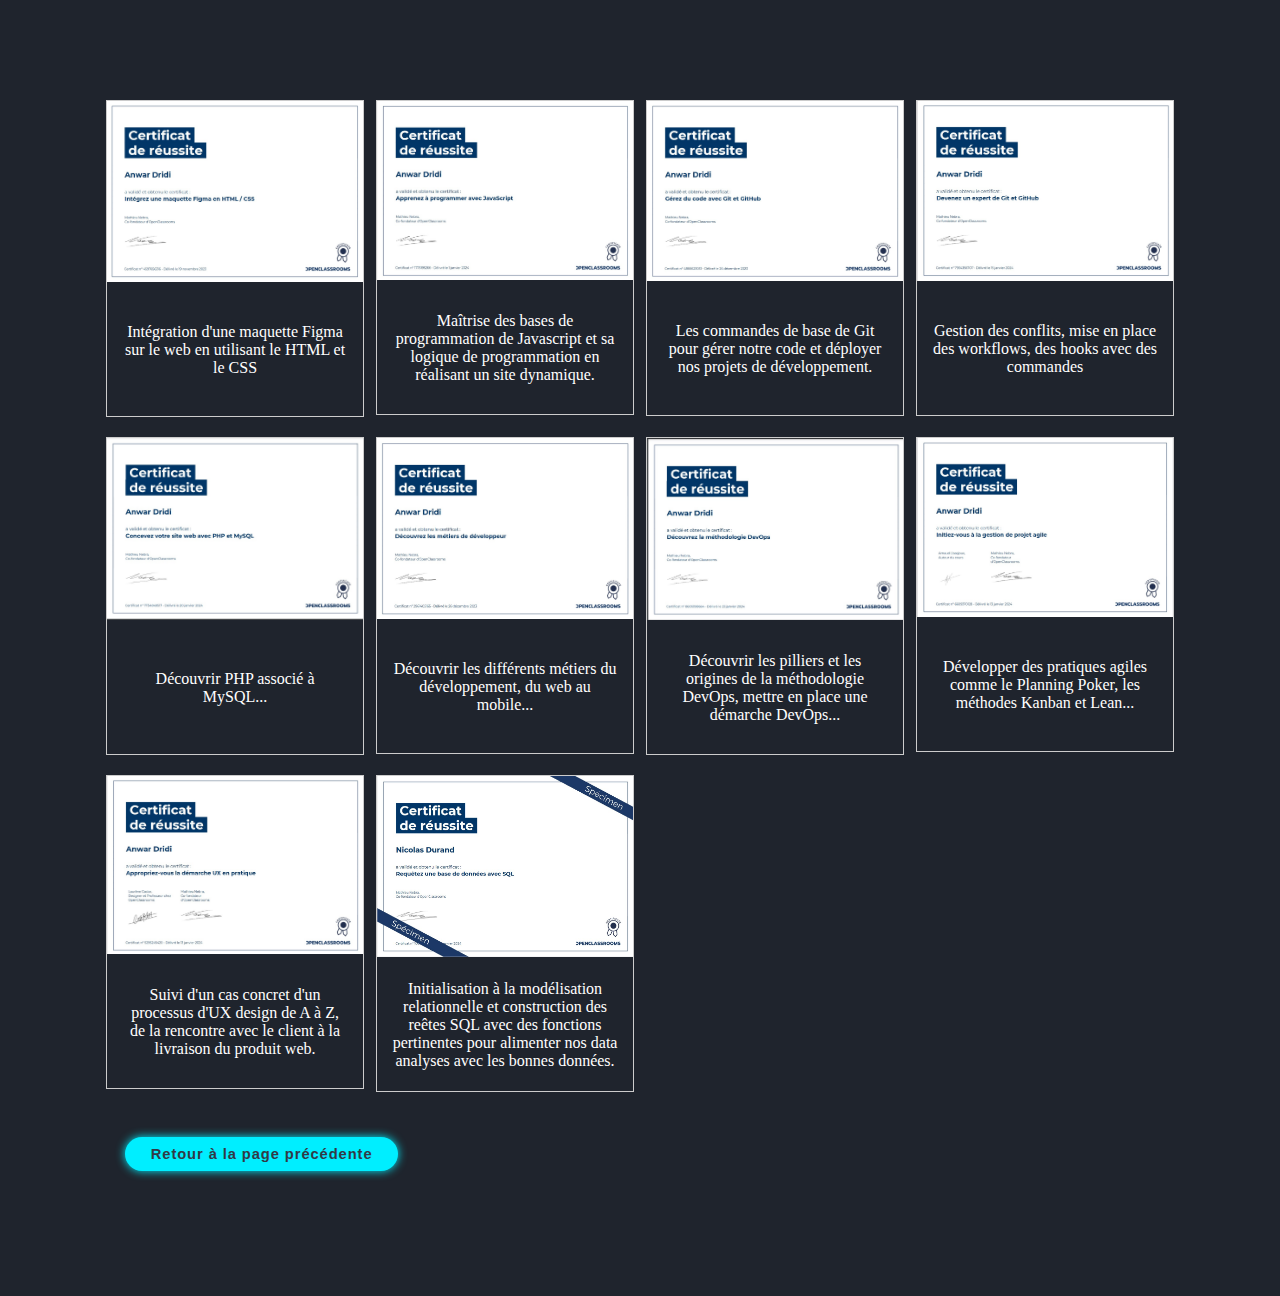
<file: certification.html>
<!DOCTYPE html>
<html lang="en">
<head>
  <meta charset="UTF-8">
  <meta name="viewport" content="width=device-width, initial-scale=1.0">
  <meta name="descpription" content="J'ai consolidé mes compétences grâce à des 
  certifications obtenues sur des plateformes de formation telles qu'OpenClassrooms,
   où j'ai approfondi mes connaissances en développement et en méthodologies de travail.">
   <!--dans le content mettre la 
      descrption plus marketing (160/165 caractére visible dans la recherche google
    )-->
  <title>plus de certification</title>
  <link rel="stylesheet" href="certification.css">
</head>
<body>
  
  <div class="responsive">
    <div class="gallery">
      <a target="_blank" href="imgCertif/expert_git.jpg">
        <img src="imgCertif/expert_git.jpg" alt="Cinque Terre">
      </a>
      <div class="desc">Gestion des conflits, mise en place des workflows,
         des hooks avec des commandes </div>
    </div>
  </div>
  
  <div class="responsive">
    <div class="gallery">
      <a target="_blank" href="imgCertif/git_github.jpg">
        <img src="imgCertif/git_github.jpg" alt="Cinque Terre">
      </a>
      <div class="desc">Les commandes de base de Git pour gérer notre code et déployer nos projets de développement.</div>
    </div>
  </div>
  
  <div class="responsive">
    <div class="gallery">
      <a target="_blank" href="imgCertif/JS.jpg">
        <img src="imgCertif/JS.jpg" alt="Cinque Terre">
      </a>
      <div class="desc">Maîtrise des bases de programmation de Javascript et sa logique de programmation 
        en réalisant un site dynamique.
      </div>
    </div>
  </div>
  
  <div class="responsive">
    <div class="gallery">
      <a target="_blank" href="imgCertif/maquette_figma.jpg">
        <img src="imgCertif/maquette_figma.jpg" alt="Cinque Terre">
      </a>
      <div class="desc">Intégration d'une maquette Figma sur le web en utilisant le HTML et le CSS</div>
    </div>
  </div>
  
  <div class="responsive">
    <div class="gallery">
      <a target="_blank" href="imgCertif/méthode_agile.jpg">
        <img src="imgCertif/méthode_agile.jpg" alt="Cinque Terre">
      </a>
      <div class="desc">Développer des pratiques agiles comme le Planning Poker, les méthodes Kanban et Lean...</div>
    </div>
  </div>
  
  <div class="responsive">
    <div class="gallery">
      <a target="_blank" href="imgCertif/Méthodologie_devops.jpg">
        <img src="imgCertif/Méthodologie_devops.jpg"alt="Cinque Terre">
      </a>
      <div class="desc">Découvrir les pilliers et les origines de la méthodologie DevOps, mettre 
        en place une démarche DevOps...
      </div>
    </div>
  </div>
  
  <div class="responsive">
    <div class="gallery">
      <a target="_blank" href="imgCertif/métiers_dvp.jpg">
        <img src="imgCertif/métiers_dvp.jpg" alt="Cinque Terre">
      </a>
      <div class="desc">Découvrir les différents métiers du développement, du web au mobile...</div>
    </div>
  </div>
  
  <div class="responsive">
    <div class="gallery">
      <a target="_blank" href="imgCertif/php_MySQL.jpg">
        <img src="imgCertif/php_MySQL.jpg" alt="Cinque Terre">
      </a>
      <div class="desc">Découvrir PHP associé à MySQL...</div>
    </div>
  </div>
  
  <div class="responsive">
    <div class="gallery">
      <a target="_blank" href="imgCertif/requête_sql.jpg">
        <img src="imgCertif/requête_sql.jpg" alt="Cinque Terre">
      </a>
      <div class="desc">Initialisation à la modélisation relationnelle et construction des reêtes 
        SQL avec des fonctions pertinentes pour alimenter nos data analyses avec les bonnes données.
      </div>
    </div>
  </div>
  <div class="responsive">
    <div class="gallery">
      <a target="_blank" href="imgCertif/UXen pratique.jpg">
        <img src="imgCertif/UXen pratique.jpg"alt="Cinque Terre">
      </a>
      <div class="desc">Suivi d'un cas concret d'un processus d'UX design de A à Z,
        de la rencontre avec le client à la livraison du produit web.
      </div>
    </div>
  </div>
  

  <a href="index.html"><button class="btn">Retour à la page précédente</button></a>
  
</body>
</html>
</file>
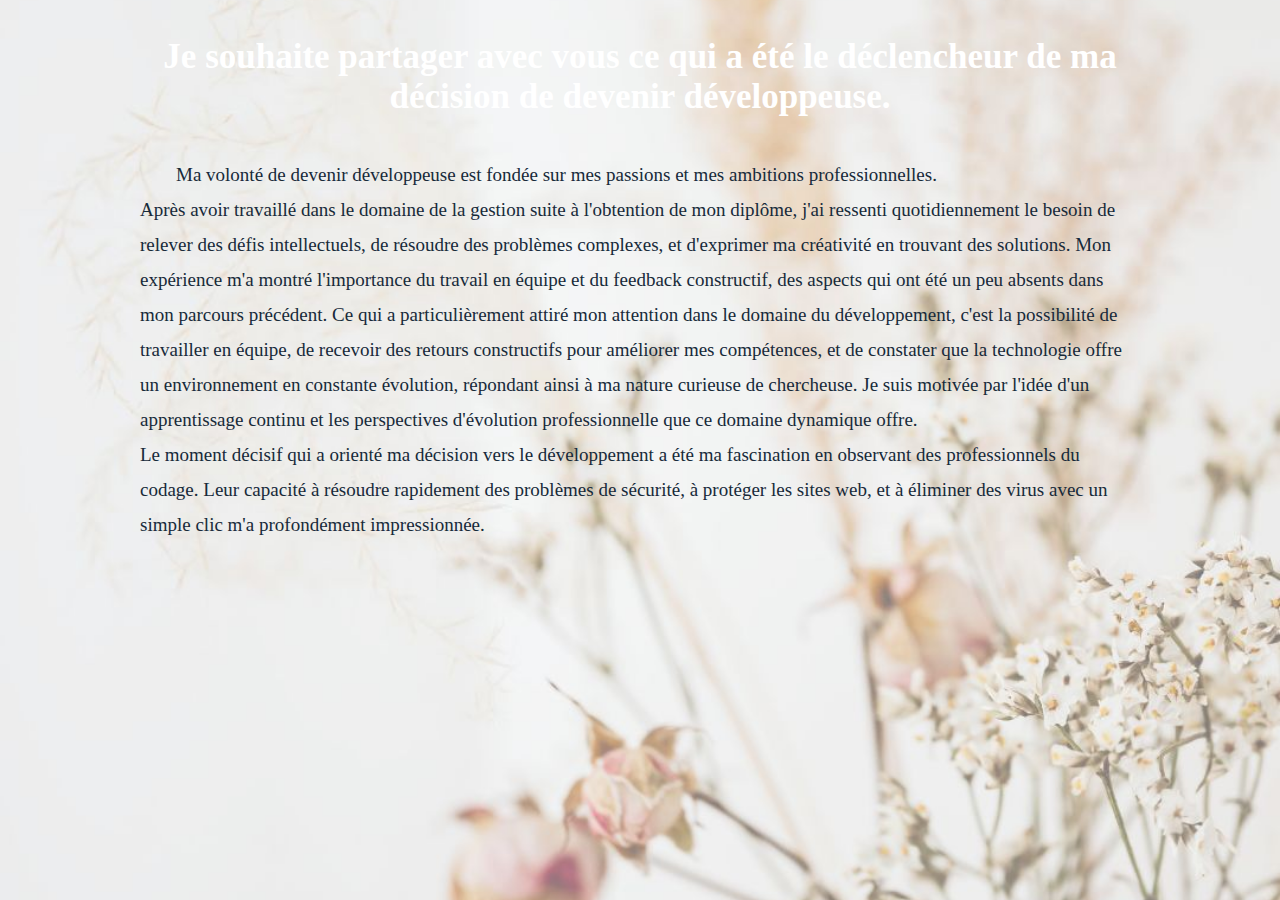
<file: readme.html>
<!DOCTYPE html>
<html lang="en">
<head>
    <meta charset="UTF-8">
    <meta name="viewport" content="width=device-width, initial-scale=1.0">
    <meta name="descpription" content="Ma décision de me réorienter vers le développement 
    informatique est le résultat d'une réflexion approfondie et de plusieurs motifs
     motivants.">
   <!--dans le content mettre la 
      descrption plus marketing (160/165 caractére visible dans la recherche google
    )-->
    <title>About Me</title>
    
</head>
<body>
    <style>
        body {
            background-image: url("img/background.jpg");
            background-size: cover;
            background-position: center;
            background-repeat: no-repeat;
            height: 100%;
        }

        main {
            max-width: 1000px;
            display: flex;
            flex-direction: column;
            justify-content: flex-start;
            margin: 0 auto;
            height: 90vh;
                 
        }

        h2 {
            text-align: center;
            font-size: 35px;
            font-weight: 700;
            color: white;
            margin-bottom: 10px;
        }

        div {
            margin-top: 30px;
            line-height: 35px;
            color: #172A3A;
            font-size: 19px;
            font-weight: 450;
        }

        div::first-letter {
            margin-left: 36px;

        }
        
    </style>
    <main>
            <h2 id="myHeading">Je souhaite partager avec vous ce qui a été le
                déclencheur de ma décision de devenir développeuse.</h2>

            <script>
                function changeColor() {
                    let heading = document.getElementById("myHeading");
                    let r = Math.floor(Math.random() * 256);
                    let g = Math.floor(Math.random() * 256);
                    let b = Math.floor(Math.random() * 256);
                    let color = "rgb(" + r + ", " + g + ", " + b + ")";
                    heading.style.color = color;
                }
            
                // Appeler la fonction au clic
                document.addEventListener("click", changeColor);
            </script>

            <div>
                Ma volonté de devenir développeuse est fondée sur mes passions et mes ambitions professionnelles. <br>
                Après avoir travaillé dans le domaine de la gestion suite à l'obtention de mon diplôme, j'ai ressenti quotidiennement
                 le besoin de relever des défis intellectuels, de résoudre des problèmes complexes,
                  et d'exprimer ma créativité en trouvant des solutions. Mon expérience m'a montré
                   l'importance du travail en équipe et du feedback constructif, des aspects qui ont
                    été un peu absents dans mon parcours précédent. Ce qui a particulièrement attiré 
                    mon attention dans le domaine du développement, c'est la possibilité de travailler
                     en équipe, de recevoir des retours constructifs pour améliorer mes compétences,
                      et de constater que la technologie offre un environnement en constante évolution,
                       répondant ainsi à ma nature curieuse de chercheuse. Je suis motivée par l'idée 
                       d'un apprentissage continu et les perspectives d'évolution professionnelle que 
                       ce domaine dynamique offre.<br>

                Le moment décisif qui a orienté ma décision vers le développement a été ma fascination en observant des professionnels du codage. Leur capacité à résoudre rapidement des problèmes de sécurité, à protéger les sites web, et à éliminer des virus avec un simple clic m'a profondément impressionnée.
            </div>
        </main>
</body>
</html>
</file>
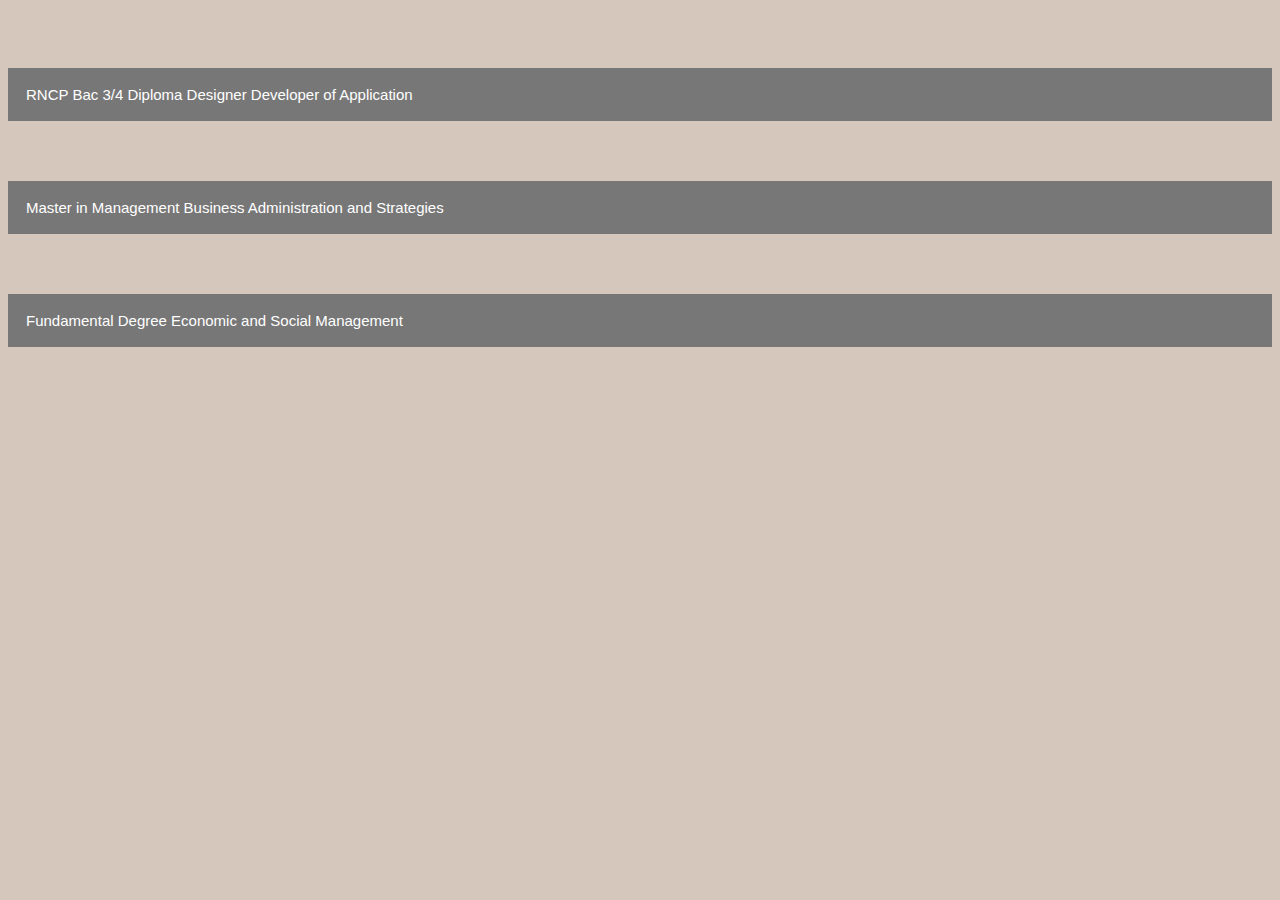
<file: readme_education.html>
<!DOCTYPE html>
<html>
<head>
<meta name="viewport" content="width=device-width, initial-scale=1">
<meta name="descpription" content=" Avant ma reconversion dans ce domaine, j'ai obtenu 
des diplômes universitaires dans des domaines connexes, où j'ai acquis des compétences
 précieuses, que j'ai ensuite renforcées lors de ma reconversion.">
   <!--dans le content mettre la 
      descrption plus marketing (160/165 caractére visible dans la recherche google
    )-->
<style>
    body {
        background-color: #d5c7bc;
    }
.collapsible {
  background-color: #777;
  color: white;
  cursor: pointer;
  padding: 18px;
  width: 100%;
  border: none;
  text-align: left;
  outline: none;
  font-size: 15px;
  margin-top: 60px;
}

.active, .collapsible:hover {
  background-color: #555;
}

.content {
  padding: 0 18px;
  display: none;
  overflow: hidden;
  background-color: #f1f1f1;
}
</style>
</head>
<body>

<button type="button" class="collapsible">RNCP Bac 3/4 Diploma  Designer Developer
    of Application</button>
<div class="content">
    <p>
Veuillez trouver ci-après les compétences dévelopées par le diplôme:

<ol>
<li>Apprendre des langages de programmation.</li>

<li>
 Concevoir des interfaces utilisateur attractives et conviviales tout en assurant
  une expérience utilisateur optimale.</li>

<li>Développement Web : Créer des applications web en utilisant des frameworks et
 des technologies telles que Symfony.</li>

<li>Base de données : Connaître les systèmes de gestion de bases de données (SGBDR)
 et être capable de concevoir, mettre en œuvre et gérer des bases de données.</li>

<li>Gestion de versions : Utiliser des systèmes de gestion de versions tels que
 Git pour suivre les changements de code et faciliter la collaboration.</li>

<li>Sécurité des applications : Comprendre les principes de base de la sécurité
 des applications et savoir intégrer des mesures de sécurité appropriées.</li>

<li>Méthodologies de développement : Utiliser des méthodologies de développement
 telles que Scrum ou Agile pour planifier et gérer le développement de projets.</li>

<li>Documentation : Rédiger une documentation claire et complète pour faciliter 
la maintenance et la collaboration.</li>

<li>Veille technologique : Être au courant des dernières tendances technologiques
 et des nouveaux outils pour rester à jour dans le domaine.</li>

<li>Résolution de problèmes : Développer des compétences de résolution de problèmes 
pour identifier, analyser et résoudre efficacement des défis techniques.</li>

</ol>



    </p>
</div>
<button type="button" class="collapsible">Master in Management Business Administration and Strategies</button>
<div class="content">
  <p>
     Voici quelques compétences clés que l'on peut acquérir dans ce domaine :<br>
    <ol>
    <li>Gestion organisationnelle : Acquérir une compréhension approfondie de la 
    planification, de l'organisation et de la coordination des ressources pour 
    atteindre les objectifs de l'entreprise.<br></li>
    
    <li>Stratégie d'entreprise : Mettre en œuvre 
    et évaluer des stratégies d'entreprise pour assurer la croissance et la 
    compétitivité sur le marché.<br>
    
    <li>Gestion des opérations : Apprendre à optimiser les processus opérationnels 
    pour maximiser l'efficacité et la productivité au sein de l'organisation.<br></li>
    
    <li> Marketing et ventes : Développer des compétences en marketing stratégique, en 
    gestion des ventes et en compréhension des marchés pour promouvoir efficacement
     les produits ou services.<br></li>
    
    <li>Innovation et entrepreneuriat : Encourager la créativité et développer des 
    compétences entrepreneuriales pour stimuler l'innovation au sein de l'entreprise.<br></li>
    
    <li>Gestion du changement : Apprendre à gérer les changements organisationnels,
     anticiper les résistances et faciliter une transition en douceur.<br></li>
    
     <li>Éthique des affaires : Comprendre les enjeux éthiques liés aux décisions 
    commerciales et développer une sensibilité à la responsabilité sociale des
     entreprises.<br></li>
    
     </ol>
   
    
  </p>
  </div>
<button type="button" class="collapsible">Fundamental Degree Economic and Social Management</button>
<div class="content">
    <p>
        Ce diplôme développe un ensemble de compétences qui permettent de comprendre,
        analyser et gérer les aspects économiques et sociaux dans divers contextes. <br>
        Voici quelques domaines que nous avons explorés ou couverts dans le cadre de notre apprentissage :<br>
   <ol> 
        <li>Analyse économique : les principes fondamentaux de l'économie,l'offre et la demande, les cycles économiques, les politiques monétaires et fiscales...<br></li>    
            
        <li>Gestion financière : les concepts de base de la gestion financière, la comptabilité, la gestion des flux de trésorerie, l'analyse financière et la prise de décisions financières.<br></li>    
            
        <li>Gestion des ressources humaines : Acquérir des compétences en gestion du personnel, recrutement, formation, évaluation des performances et résolution de conflits.<br></li>    
            
        <li>Communication : Développer des compétences de communication efficace pour interagir avec différentes parties prenantes, y compris les employés, les partenaires, et les parties prenantes externes.<br></li>    
            
        <li> Esprit critique : Cultiver la capacité d'analyser de manière critique les données économiques et sociales, ainsi que les différentes théories et modèles.<br></li>    
            
        <li>Gestion de projet : Apprendre à planifier, organiser et mettre en œuvre des projets économiques et sociaux, en tenant compte des contraintes de temps et de ressources.<br></li>    
            
        <li> Négociation et résolution de conflits : Développer des compétences en négociation pour traiter des enjeux économiques et sociaux, et résoudre les conflits de manière constructive.<br></li>    
  </ol>
    </p>
  </div>

<script>
var coll = document.getElementsByClassName("collapsible");
var i;

for (i = 0; i < coll.length; i++) {
  coll[i].addEventListener("click", function() {
    this.classList.toggle("active");
    var content = this.nextElementSibling;
    if (content.style.display === "block") {
      content.style.display = "none";
    } else {
      content.style.display = "block";
    }
  });
}
</script>

</body>
</html>
</file>
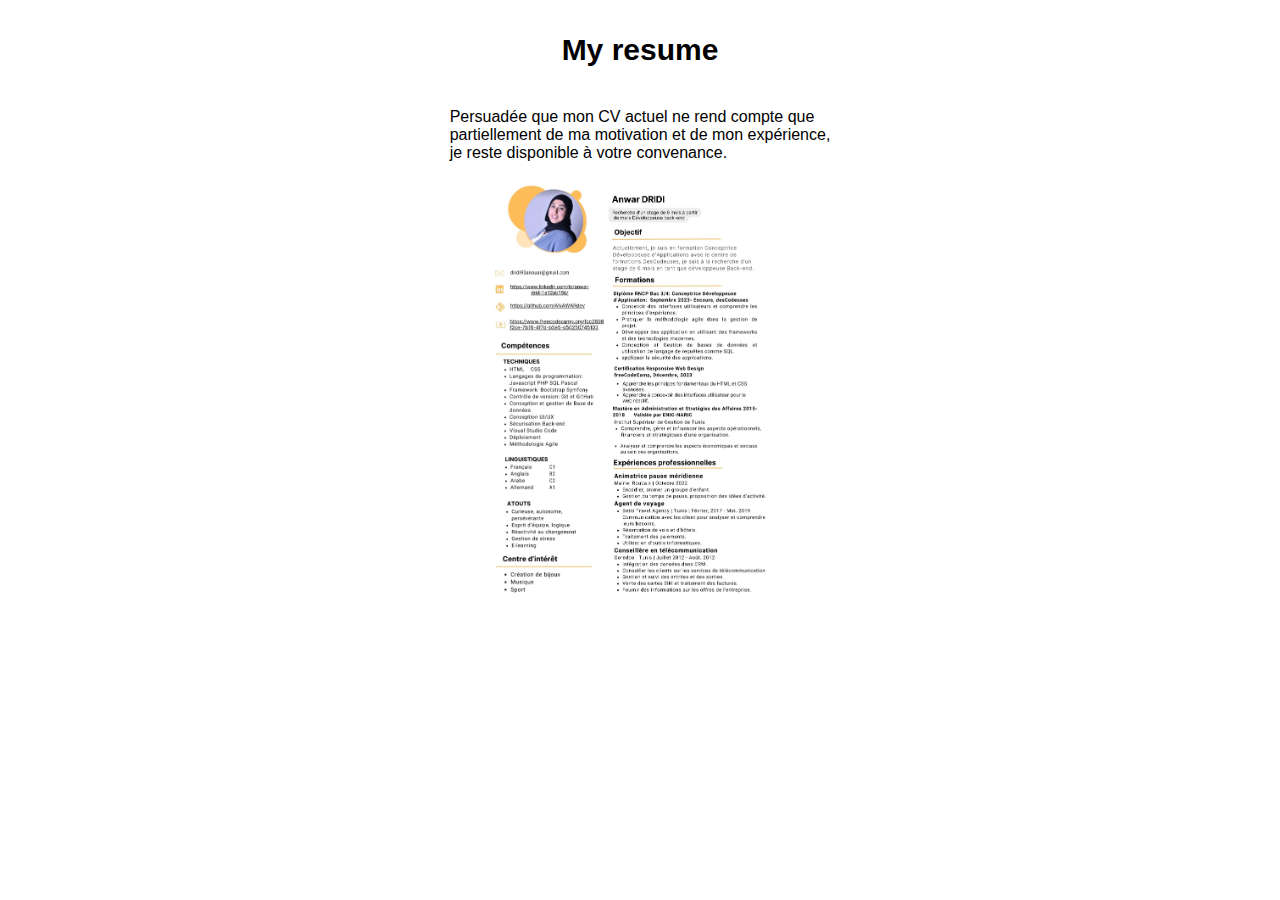
<file: view_resume.html>
<!DOCTYPE html>
<html>
<head>
<meta name="viewport" content="width=device-width, initial-scale=1">
<meta name="À travers ce CV en ligne, je souhaite mettre en avant ma passion pour le
 développement informatique et mes motivations pour cette réorientation professionnelle.">
   <!--dans le content mettre la 
      descrption plus marketing (160/165 caractére visible dans la recherche google
    )-->
<style>
body {font-family: Arial, Helvetica, sans-serif;}

main {
 display: flex;
 flex-direction: column;
 justify-content: center;
 align-items: center;
}

h2 {
  font-size: 30px;
}
#myImg {
  border-radius: 5px;
  cursor: pointer;
  transition: 0.3s;
}

#myImg:hover {opacity: 0.7;}

/* The Modal (background) */
.modal {
  display: none; /* Hidden by default */
  position: fixed; /* Stay in place */
  z-index: 1; /* Sit on top */
  padding-top: 100px; /* Location of the box */
  left: 0px;
  top: 0;
  width: 100%; /* Full width */
  height: 100%; /* Full height */
  overflow: auto; /* Enable scroll if needed */
  background-color: rgb(0,0,0); /* Fallback color */
  background-color: rgba(0,0,0,0.9); /* Black w/ opacity */
}

/* Modal Content (image) */
.modal-content {
  margin: auto;
  display: block;
  width: 80%;
  max-width: 700px;
}

/* Caption of Modal Image */
#caption {
  margin: auto;
  display: block;
  width: 80%;
  max-width: 700px;
  text-align: center;
  color: #ccc;
  padding: 30px 0;
  height: 150px;
}

/* Add Animation */
.modal-content, #caption {  
  -webkit-animation-name: zoom;
  -webkit-animation-duration: 0.6s;
  animation-name: zoom;
  animation-duration: 0.6s;
}

@-webkit-keyframes zoom {
  from {-webkit-transform:scale(0)} 
  to {-webkit-transform:scale(1)}
}

@keyframes zoom {
  from {transform:scale(0)} 
  to {transform:scale(1)}
}

/* The Close Button */
.close {
  position: absolute;
  top: 15px;
  right: 35px;
  color: #f1f1f1;
  font-size: 40px;
  font-weight: bold;
  transition: 0.3s;
}

.close:hover,
.close:focus {
  color: #bbb;
  text-decoration: none;
  cursor: pointer;
}

/* 100% Image Width on Smaller Screens */
@media only screen and (max-width: 700px){
  .modal-content {
    width: 100%;
  }
}
</style>
</head>
<body>
<main>
<h2>My resume</h2>
<p>
  Persuadée que mon CV actuel ne rend compte que <br>
  partiellement de ma motivation et de mon expérience,<br>
  je reste disponible à votre convenance.</p>

<img id="myImg" src="./img/CV.jpg" alt="CV" style="width:100%;max-width:300px">

<!-- The Modal -->
<div id="myModal" class="modal">
  <span class="close">&times;</span>
  <img class="modal-content" id="img01">
  <div id="caption"></div>
</div>

<script>
// Get the modal
var modal = document.getElementById("myModal");

// Get the image and insert it inside the modal - use its "alt" text as a caption
var img = document.getElementById("myImg");
var modalImg = document.getElementById("img01");
var captionText = document.getElementById("caption");
img.onclick = function(){
  modal.style.display = "block";
  modalImg.src = this.src;
  // captionText.innerHTML = this.alt;
}

// Get the <span> element that closes the modal
var span = document.getElementsByClassName("close")[0];

// When the user clicks on <span> (x), close the modal
span.onclick = function() { 
  modal.style.display = "none";
}
function changeColor(){
let r = Math.floor(Math.random() * 256);
let g = Math.floor(Math.random() * 256);
let b = Math.floor(Math.random() * 256);
let color = "rgb(" + r + ", " + g + ", " + b + ")";
document.body.style.backgroundColor = color;
}

 // Appeler la fonction au clic
 document.addEventListener("click", changeColor);
 

</script>
</main>
</body>
</html>
</file>
<file: certification.css>
* {
    margin: 0;
    padding: 0;
    /* box-sizing: border-box; */
    text-decoration: none;
    border: none;
    /* outline: none; */
    scroll-behavior: smooth;
}

:root {
    --bg-color: #1f242d;
    --second-bg-color: #323946;
    --text-color: #fff;
    --main-color: #0ef;
}

html {
    font-size: 57.5%;
    /* over-flow-x: hidden; */
}

body {
    margin: 100px; 
    background: var(--bg-color);
    color: var(--text-color);
}

section {
    min-height: 100vh;
    padding: 10rem 9% 2rem;  
   
}

div.gallery {
    border: 1px solid #ccc;
  }
  
  div.gallery:hover {
    border: 1px solid #777;
  }
  
  div.gallery img {
    width: 100%;
    height: auto;
  }
  
  div.desc {
    display: flex;
    justify-content: center;
    align-items: center;
    padding: 15px;
    text-align: center;
    font-size: 16px;
    height: 132px;
  }
  
.btn {
    display: inline-block;
    padding: 1rem 2.8rem;
    background: var(--main-color);
    border-radius: 4rem;
    box-shadow: 0 0 1rem var(--main-color);
    font-size: 1.6rem;
    font-family: 'Roboto', sans-serif;
    color: var(--second-bg-color);
    letter-spacing: .1rem;
    font-weight: 600;
    transition: .5s ease;
    margin: 25px;
   

}

.btn:hover {
    box-shadow: none;
} 

  * {
    box-sizing: border-box;
  }
  
  .responsive {
    padding: 0 6px;
    float: right;
    width: 24.99999%;
    margin-bottom: 20px;    

  }
  
  @media only screen and (max-width: 700px) {
    .responsive {
      width: 49.99999%;
      margin: 6px 0;
    }
  }
  
  @media only screen and (max-width: 500px) {
    .responsive {
      width: 100%;
    }
  }
  
  .clearfix:after {
    content: "";
    display: table;
    clear: both;
  }
</file>
